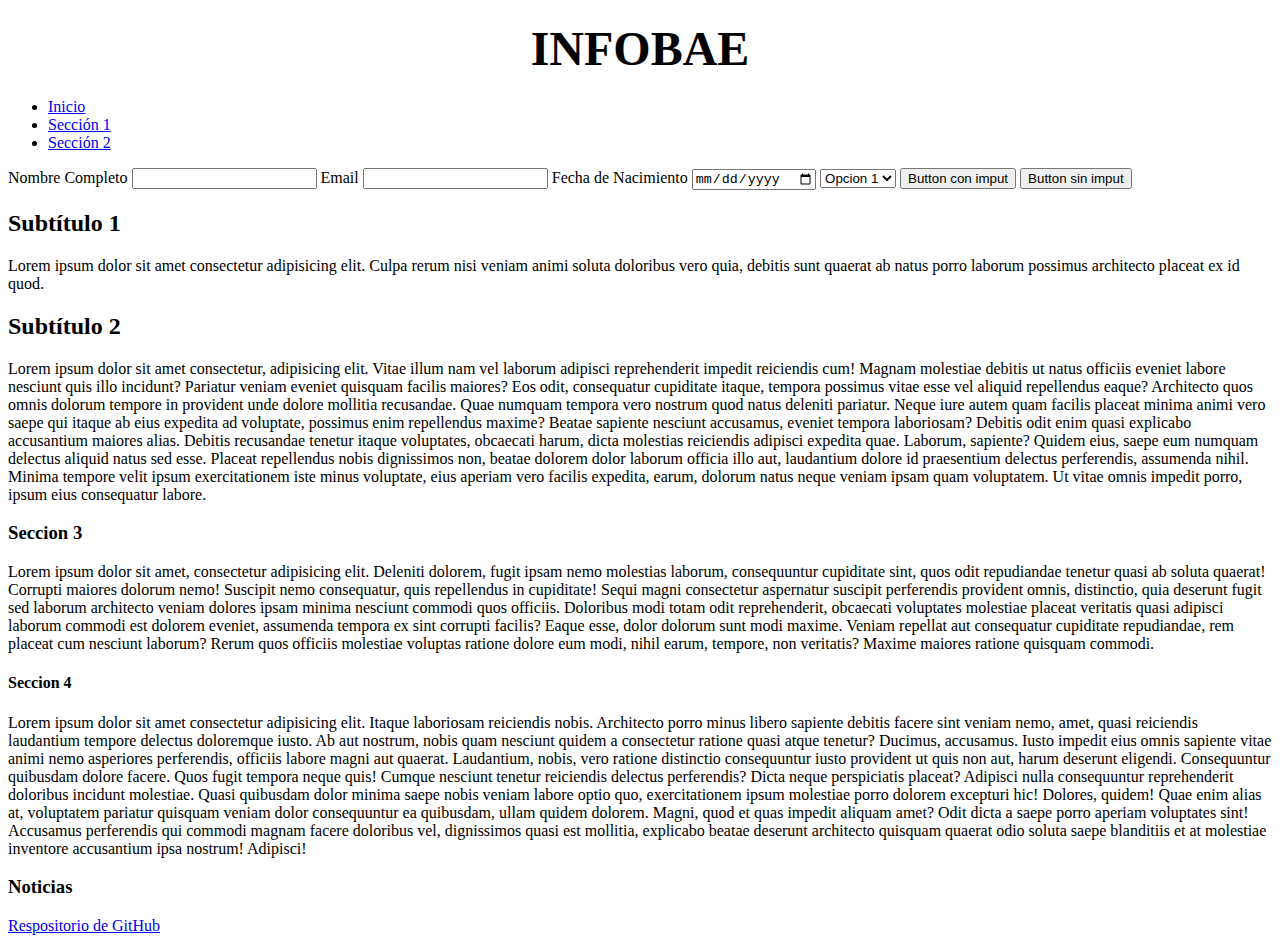
<file: Practica/index.html>
<!DOCTYPE html>
<html lang="es">
  <head>
    <meta charset="UTF-8">
    <title>Título de la noticia</title>
  </head>
  <body>
    <header>
      <h1 align=center><FONT SIZE=8>INFOBAE</font></h1>
        
      <nav>
        <ul>
       <li> <a href="https://github.com/Agustinf2" target="_blank">Inicio</a> </li> 
        
       <li> <a href="#">Sección 1</a> </li>

       <li> <a href="#section-2">Sección 2</a> </li>

      </ul>
      
      </nav>
    </header>
    <main>
      <form action="">
        <label for="nombre">Nombre Completo</label>
        <input type="text" name="nombre" id="nombre">
        <label for="email">Email</label>
        <input type="email" name="email" id="email">
        <label for="">Fecha de Nacimiento</label>
        <input type="date" name="" id="">

        <select name="" id="">
          <option value="">Opcion 1</option>
          <option value="">Opcion 2</option>
          <option value="">Opcion 3</option>
          <option value="">Opcion 4</option>
          <option value="">Opcion 5</option>



        </select>
        <input type="button" value="Button con imput">
        <button>Button sin imput</button>


      </form>
      <!--asi se comenta un linea-->
      <section>
        <h2>Subtítulo 1</h2>
        <p>Lorem ipsum dolor sit amet consectetur adipisicing elit. Culpa rerum nisi veniam animi soluta doloribus vero quia, debitis sunt quaerat ab natus porro laborum possimus architecto placeat ex id quod.</p>
      </section>
      <section>
        <h2>Subtítulo 2</h2>
        <p>Lorem ipsum dolor sit amet consectetur, adipisicing elit. Vitae illum nam vel laborum adipisci reprehenderit impedit reiciendis cum! Magnam molestiae debitis ut natus officiis eveniet labore nesciunt quis illo incidunt?
        Pariatur veniam eveniet quisquam facilis maiores? Eos odit, consequatur cupiditate itaque, tempora possimus vitae esse vel aliquid repellendus eaque? Architecto quos omnis dolorum tempore in provident unde dolore mollitia recusandae.
        Quae numquam tempora vero nostrum quod natus deleniti pariatur. Neque iure autem quam facilis placeat minima animi vero saepe qui itaque ab eius expedita ad voluptate, possimus enim repellendus maxime?
        Beatae sapiente nesciunt accusamus, eveniet tempora laboriosam? Debitis odit enim quasi explicabo accusantium maiores alias. Debitis recusandae tenetur itaque voluptates, obcaecati harum, dicta molestias reiciendis adipisci expedita quae. Laborum, sapiente?
        Quidem eius, saepe eum numquam delectus aliquid natus sed esse. Placeat repellendus nobis dignissimos non, beatae dolorem dolor laborum officia illo aut, laudantium dolore id praesentium delectus perferendis, assumenda nihil.
        Minima tempore velit ipsum exercitationem iste minus voluptate, eius aperiam vero facilis expedita, earum, dolorum natus neque veniam ipsam quam voluptatem. Ut vitae omnis impedit porro, ipsum eius consequatur labore.</p>
      </section>
      <section id="section-2"> <!-- sirve para llevarte a una parte de la pagina-->
        <h3>Seccion 3</h3>
        <p>Lorem ipsum dolor sit amet, consectetur adipisicing elit. Deleniti dolorem, fugit ipsam nemo molestias laborum, consequuntur cupiditate sint, quos odit repudiandae tenetur quasi ab soluta quaerat! Corrupti maiores dolorum nemo!
        Suscipit nemo consequatur, quis repellendus in cupiditate! Sequi magni consectetur aspernatur suscipit perferendis provident omnis, distinctio, quia deserunt fugit sed laborum architecto veniam dolores ipsam minima nesciunt commodi quos officiis.
        Doloribus modi totam odit reprehenderit, obcaecati voluptates molestiae placeat veritatis quasi adipisci laborum commodi est dolorem eveniet, assumenda tempora ex sint corrupti facilis? Eaque esse, dolor dolorum sunt modi maxime.
        Veniam repellat aut consequatur cupiditate repudiandae, rem placeat cum nesciunt laborum? Rerum quos officiis molestiae voluptas ratione dolore eum modi, nihil earum, tempore, non veritatis? Maxime maiores ratione quisquam commodi.</p>
      </section>
      <section>
        <h4>Seccion 4</h4>
        <p>Lorem ipsum dolor sit amet consectetur adipisicing elit. Itaque laboriosam reiciendis nobis. Architecto porro minus libero sapiente debitis facere sint veniam nemo, amet, quasi reiciendis laudantium tempore delectus doloremque iusto.
        Ab aut nostrum, nobis quam nesciunt quidem a consectetur ratione quasi atque tenetur? Ducimus, accusamus. Iusto impedit eius omnis sapiente vitae animi nemo asperiores perferendis, officiis labore magni aut quaerat.
        Laudantium, nobis, vero ratione distinctio consequuntur iusto provident ut quis non aut, harum deserunt eligendi. Consequuntur quibusdam dolore facere. Quos fugit tempora neque quis! Cumque nesciunt tenetur reiciendis delectus perferendis?
        Dicta neque perspiciatis placeat? Adipisci nulla consequuntur reprehenderit doloribus incidunt molestiae. Quasi quibusdam dolor minima saepe nobis veniam labore optio quo, exercitationem ipsum molestiae porro dolorem excepturi hic! Dolores, quidem!
        Quae enim alias at, voluptatem pariatur quisquam veniam dolor consequuntur ea quibusdam, ullam quidem dolorem. Magni, quod et quas impedit aliquam amet? Odit dicta a saepe porro aperiam voluptates sint!
        Accusamus perferendis qui commodi magnam facere doloribus vel, dignissimos quasi est mollitia, explicabo beatae deserunt architecto quisquam quaerat odio soluta saepe blanditiis et at molestiae inventore accusantium ipsa nostrum! Adipisci!</p>
      </section>
      <section>
        <h3>
            Noticias
        </h3>
    </section>
    </main>
    <footer >
      <a href="https://github.com/Agustinf2">Respositorio de GitHub </a>
    </footer>
  </body>
</html>
</file>
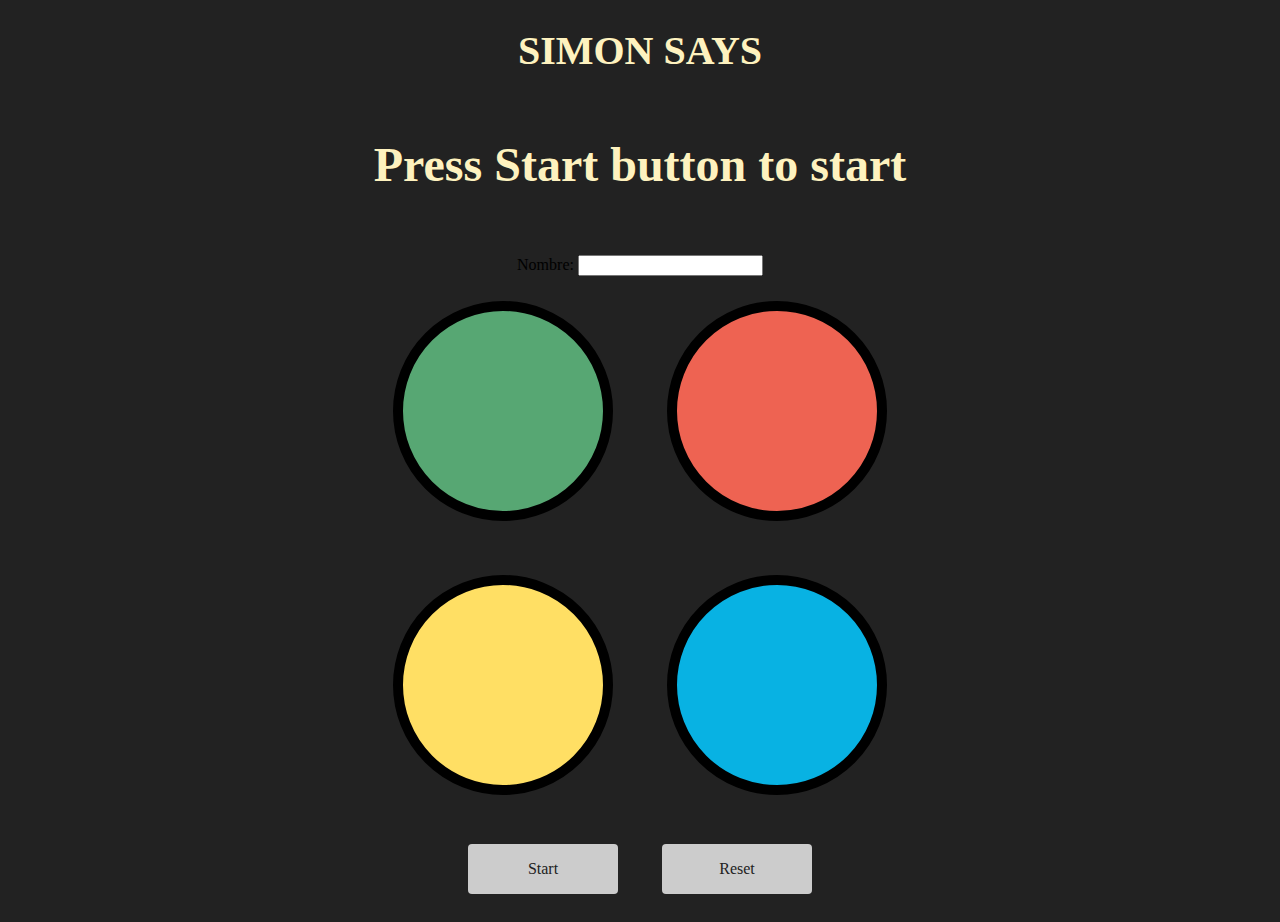
<file: SimonJuego/index.html>
<!DOCTYPE html>
<html lang="en" dir="ltr">

<head>
  <meta charset="utf-8">
  <title>Simon</title>
  <link rel="stylesheet" href="style.css">
  <!---<link href="https://fonts.googleapis.com/css?family=Press+Start+2P" rel="stylesheet"> --->
</head>

<body>
    <header id="title">
        <h1>SIMON SAYS</h1>
    </header>
  <h2 id="level-title">Press Start button to start</h2>
  <div>
    <label for="name">Nombre:</label>
    <input type="text" id="name" name="name" required>
</div>
  <div class="container">
    <div lass="row">
      <div type="button" id="green" class="btn green"></div>
      <div type="button" id="red" class="btn red"></div>
    </div>
    <div class="row">
      <div type="button" id="yellow" class="btn yellow"></div>
      <div type="button" id="blue" class="btn blue"></div>
    </div>
  </div>
  <div class="controls">
    <button id="startBtn" class="control">Start</button>
    <button id="resetBtn" class="control">Reset</button>
</div>
  <script src="index.js"></script>


</body>

</html>
</file>
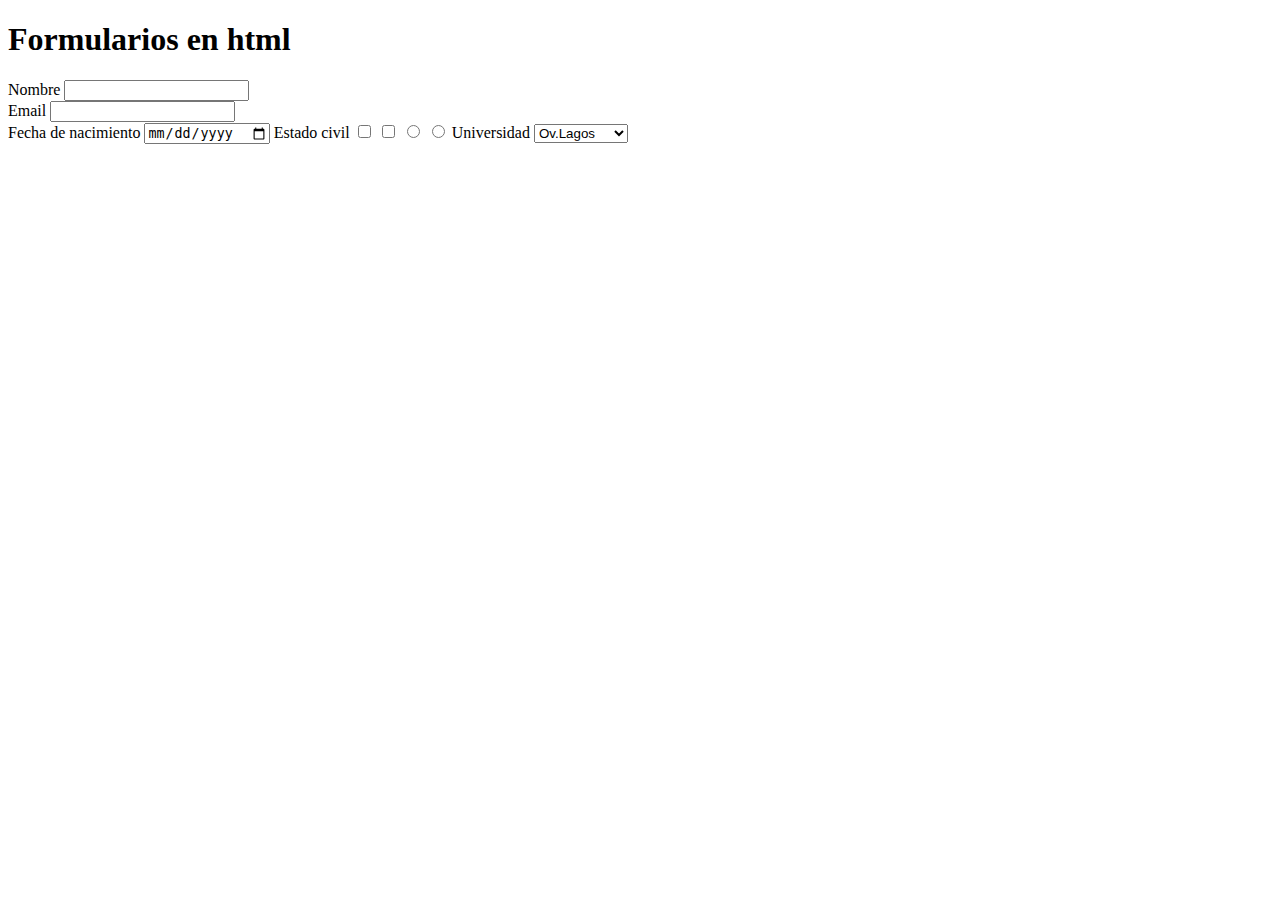
<file: formulario.html>
<!DOCTYPE html>
<html lang="en">
<head>
    <meta charset="UTF-8">
    <meta http-equiv="X-UA-Compatible" content="IE=edge">
    <meta name="viewport" content="width=device-width, initial-scale=1.0">
    <title>Document</title>
</head>
<body>
    <header></header>
    <main>
        <h1>Formularios en html</h1>
        <form action="">
            <div>            
                <label for="">Nombre</label>
                <input type="text">
            </div>
            <div>
            <label for="">Email</label>
            <input type="email">
            </div>
            <label for="">Fecha de nacimiento</label>
            <input type="date">
            <label for="">Estado civil</label>
            <input type="checkbox" name="" id="">
            <input type="checkbox" name="" id="">
            <input type="radio" name="" id="">
            <input type="radio" name="" id="">
            <label for="">Universidad</label>
            <select name="" id="">
                <option value="uno">Ov.Lagos</option>
                <option value="dos">Pellegrini</option>
                <option value="tres">San Nicolas</option>

            </select>
            

        </form>


    </main>


</body>
</html>
</file>
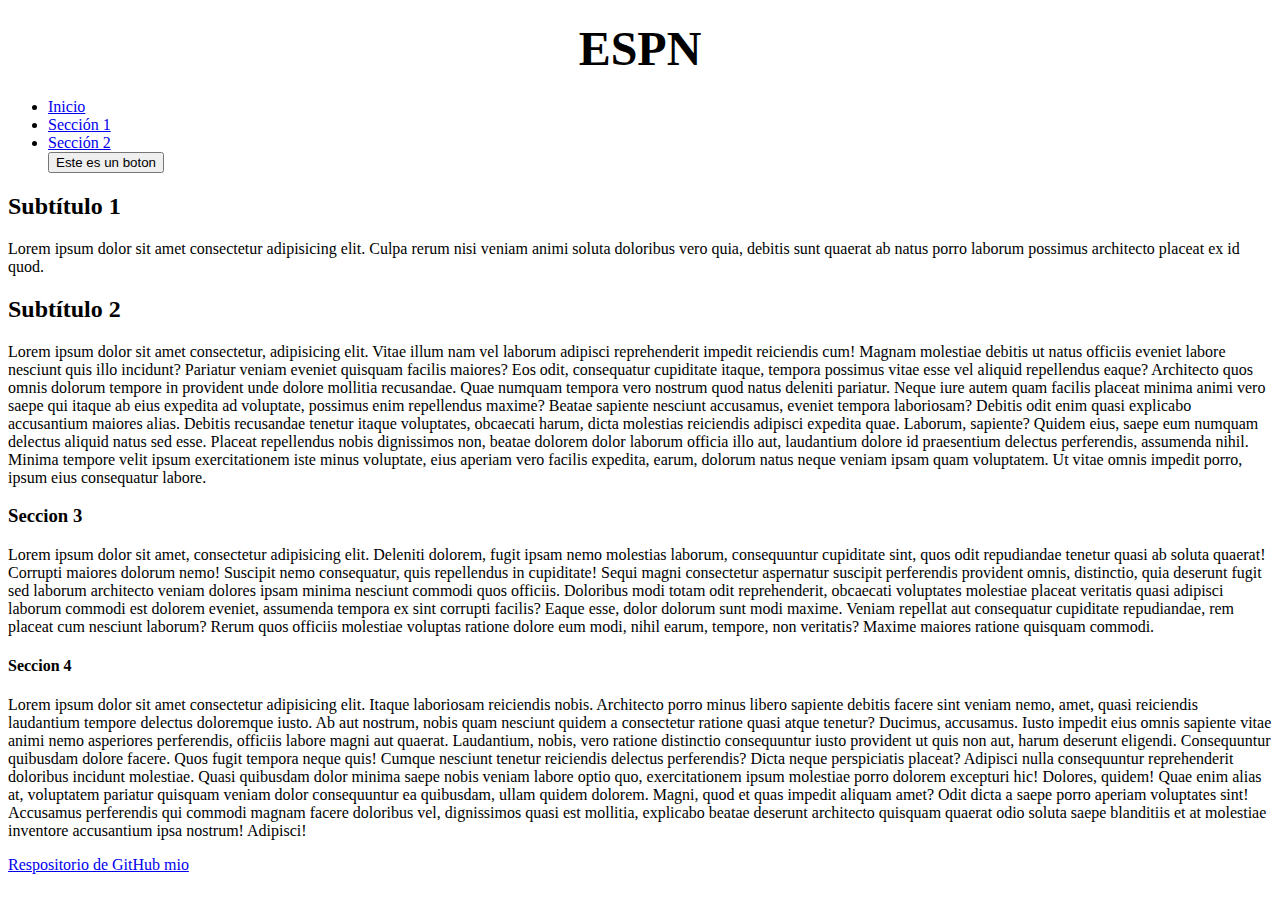
<file: Pag-noticias.html>
<!DOCTYPE html>
<html lang="es">
  <head>
    <meta charset="UTF-8">
    <title>ESPN</title>
  </head>
  <body>
    <header>

      
      <h1 align=center><FONT SIZE=8 >ESPN</font></h1>
        
      <nav>

        
        <ul>
       <li> <a href="https://github.com/Agustinf2" target="_blank">Inicio</a> </li> 
        
       <li> <a href="#">Sección 1</a> </li>

       <li> <a href="#section-2">Sección 2</a> </li>

          <input type="button" value="Este es un boton">
      </ul>
      </nav>
    </header>
    <main>
      <!--asi se comenta un linea-->
      <section>
        <h2>Subtítulo 1</h2>
        <p>Lorem ipsum dolor sit amet consectetur adipisicing elit. Culpa rerum nisi veniam animi soluta doloribus vero quia, debitis sunt quaerat ab natus porro laborum possimus architecto placeat ex id quod.</p>
      </section>
      <section>
        <h2>Subtítulo 2</h2>
        <p>Lorem ipsum dolor sit amet consectetur, adipisicing elit. Vitae illum nam vel laborum adipisci reprehenderit impedit reiciendis cum! Magnam molestiae debitis ut natus officiis eveniet labore nesciunt quis illo incidunt?
        Pariatur veniam eveniet quisquam facilis maiores? Eos odit, consequatur cupiditate itaque, tempora possimus vitae esse vel aliquid repellendus eaque? Architecto quos omnis dolorum tempore in provident unde dolore mollitia recusandae.
        Quae numquam tempora vero nostrum quod natus deleniti pariatur. Neque iure autem quam facilis placeat minima animi vero saepe qui itaque ab eius expedita ad voluptate, possimus enim repellendus maxime?
        Beatae sapiente nesciunt accusamus, eveniet tempora laboriosam? Debitis odit enim quasi explicabo accusantium maiores alias. Debitis recusandae tenetur itaque voluptates, obcaecati harum, dicta molestias reiciendis adipisci expedita quae. Laborum, sapiente?
        Quidem eius, saepe eum numquam delectus aliquid natus sed esse. Placeat repellendus nobis dignissimos non, beatae dolorem dolor laborum officia illo aut, laudantium dolore id praesentium delectus perferendis, assumenda nihil.
        Minima tempore velit ipsum exercitationem iste minus voluptate, eius aperiam vero facilis expedita, earum, dolorum natus neque veniam ipsam quam voluptatem. Ut vitae omnis impedit porro, ipsum eius consequatur labore.</p>
      </section>
      <section id="section-2"> <!-- sirve para llevarte a una parte de la pagina-->
        <h3>Seccion 3</h3>
        <p>Lorem ipsum dolor sit amet, consectetur adipisicing elit. Deleniti dolorem, fugit ipsam nemo molestias laborum, consequuntur cupiditate sint, quos odit repudiandae tenetur quasi ab soluta quaerat! Corrupti maiores dolorum nemo!
        Suscipit nemo consequatur, quis repellendus in cupiditate! Sequi magni consectetur aspernatur suscipit perferendis provident omnis, distinctio, quia deserunt fugit sed laborum architecto veniam dolores ipsam minima nesciunt commodi quos officiis.
        Doloribus modi totam odit reprehenderit, obcaecati voluptates molestiae placeat veritatis quasi adipisci laborum commodi est dolorem eveniet, assumenda tempora ex sint corrupti facilis? Eaque esse, dolor dolorum sunt modi maxime.
        Veniam repellat aut consequatur cupiditate repudiandae, rem placeat cum nesciunt laborum? Rerum quos officiis molestiae voluptas ratione dolore eum modi, nihil earum, tempore, non veritatis? Maxime maiores ratione quisquam commodi.</p>
      </section>
      <section>
        <h4>Seccion 4</h4>
        <p>Lorem ipsum dolor sit amet consectetur adipisicing elit. Itaque laboriosam reiciendis nobis. Architecto porro minus libero sapiente debitis facere sint veniam nemo, amet, quasi reiciendis laudantium tempore delectus doloremque iusto.
        Ab aut nostrum, nobis quam nesciunt quidem a consectetur ratione quasi atque tenetur? Ducimus, accusamus. Iusto impedit eius omnis sapiente vitae animi nemo asperiores perferendis, officiis labore magni aut quaerat.
        Laudantium, nobis, vero ratione distinctio consequuntur iusto provident ut quis non aut, harum deserunt eligendi. Consequuntur quibusdam dolore facere. Quos fugit tempora neque quis! Cumque nesciunt tenetur reiciendis delectus perferendis?
        Dicta neque perspiciatis placeat? Adipisci nulla consequuntur reprehenderit doloribus incidunt molestiae. Quasi quibusdam dolor minima saepe nobis veniam labore optio quo, exercitationem ipsum molestiae porro dolorem excepturi hic! Dolores, quidem!
        Quae enim alias at, voluptatem pariatur quisquam veniam dolor consequuntur ea quibusdam, ullam quidem dolorem. Magni, quod et quas impedit aliquam amet? Odit dicta a saepe porro aperiam voluptates sint!
        Accusamus perferendis qui commodi magnam facere doloribus vel, dignissimos quasi est mollitia, explicabo beatae deserunt architecto quisquam quaerat odio soluta saepe blanditiis et at molestiae inventore accusantium ipsa nostrum! Adipisci!</p>
      </section>
    </main>
    <footer >
      <a href="https://github.com/Agustinf2">Respositorio de GitHub mio </a>
    </footer>
  </body>
</html>
</file>
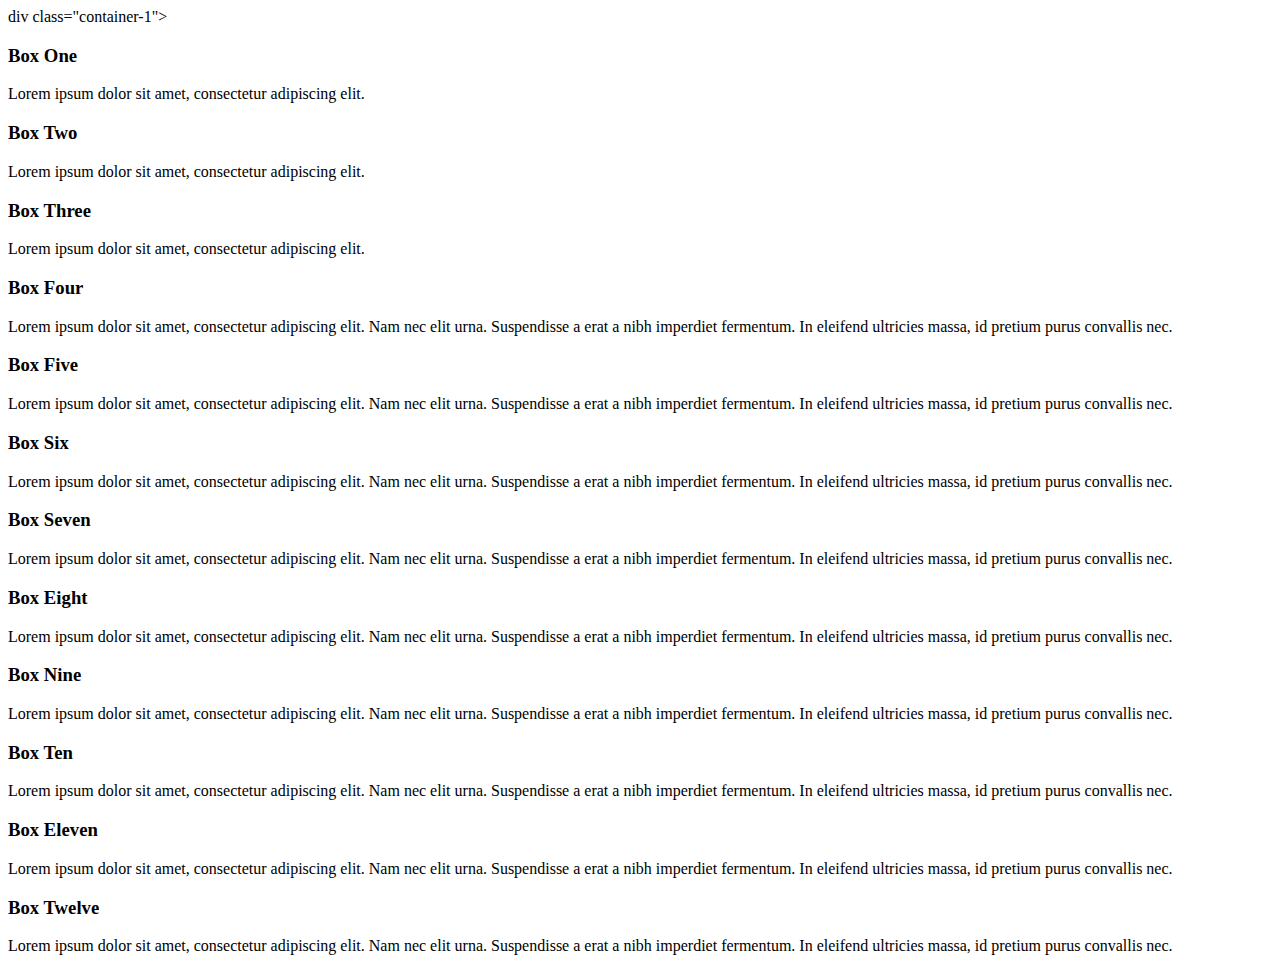
<file: Prueba2.html>
<!DOCTYPE html>
<html lang="en">
<head>
  <meta charset="UTF-8">
  <meta http-equiv="X-UA-Compatible" content="IE=edge">
  <meta name="viewport" content="width=device-width, initial-scale=1.0">
  <link rel="stylesheet" href="pruebaestilos.css">
  <title>Document</title>
</head>
<body>
  div class="container-1">
  <div class="box-1">
    <h3>Box One</h3>
    <p>Lorem ipsum dolor sit amet, consectetur adipiscing elit.</p>
  </div>
  <div class="box-2">
    <h3>Box Two</h3>
    <p>Lorem ipsum dolor sit amet, consectetur adipiscing elit.</p>
  </div>
  <div class="box-3">
    <h3>Box Three</h3>
    <p>Lorem ipsum dolor sit amet, consectetur adipiscing elit.</p>
  </div>
</div>

<div class="container-2">
  <div class="container-2-box">
    <h3>Box Four</h3>
    <p>Lorem ipsum dolor sit amet, consectetur adipiscing elit. Nam nec elit urna. Suspendisse a erat a nibh imperdiet fermentum. In eleifend ultricies massa, id pretium purus convallis nec. </p>
  </div>
  <div class="container-2-box">
    <h3>Box Five</h3>
    <p>Lorem ipsum dolor sit amet, consectetur adipiscing elit. Nam nec elit urna. Suspendisse a erat a nibh imperdiet fermentum. In eleifend ultricies massa, id pretium purus convallis nec. </p>
  </div>
  <div class="container-2-box">
    <h3>Box Six</h3>
    <p>Lorem ipsum dolor sit amet, consectetur adipiscing elit. Nam nec elit urna. Suspendisse a erat a nibh imperdiet fermentum. In eleifend ultricies massa, id pretium purus convallis nec. </p>
  </div>
</div>

<div class="container-3">
  <div class="container-3-box">
    <h3>Box Seven</h3>
    <p>Lorem ipsum dolor sit amet, consectetur adipiscing elit. Nam nec elit urna. Suspendisse a erat a nibh imperdiet fermentum. In eleifend ultricies massa, id pretium purus convallis nec. </p>
  </div>
  <div class="container-3-box">
    <h3>Box Eight</h3>
    <p>Lorem ipsum dolor sit amet, consectetur adipiscing elit. Nam nec elit urna. Suspendisse a erat a nibh imperdiet fermentum. In eleifend ultricies massa, id pretium purus convallis nec. </p>
  </div>
  <div class="container-3-box">
    <h3>Box Nine</h3>
    <p>Lorem ipsum dolor sit amet, consectetur adipiscing elit. Nam nec elit urna. Suspendisse a erat a nibh imperdiet fermentum. In eleifend ultricies massa, id pretium purus convallis nec. </p>
  </div>
  <div class="container-3-box">
    <h3>Box Ten</h3>
    <p>Lorem ipsum dolor sit amet, consectetur adipiscing elit. Nam nec elit urna. Suspendisse a erat a nibh imperdiet fermentum. In eleifend ultricies massa, id pretium purus convallis nec. </p>
  </div>
  <div class="container-3-box">
    <h3>Box Eleven</h3>
    <p>Lorem ipsum dolor sit amet, consectetur adipiscing elit. Nam nec elit urna. Suspendisse a erat a nibh imperdiet fermentum. In eleifend ultricies massa, id pretium purus convallis nec. </p>
  </div>
  <div class="container-3-box">
    <h3>Box Twelve</h3>
    <p>Lorem ipsum dolor sit amet, consectetur adipiscing elit. Nam nec elit urna. Suspendisse a erat a nibh imperdiet fermentum. In eleifend ultricies massa, id pretium purus convallis nec. </p>
  </div>
</div>

</body>
</html>
</file>
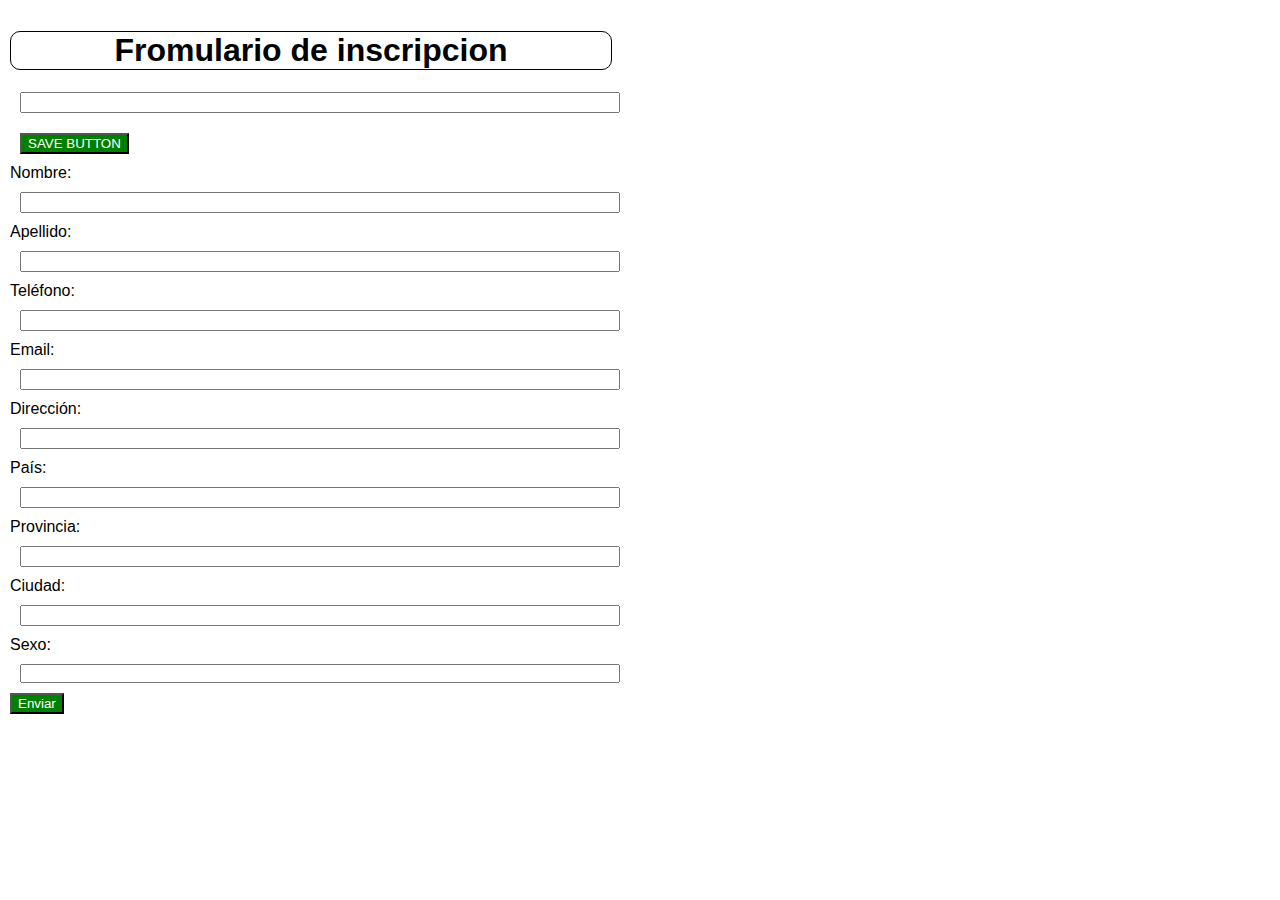
<file: Formulario/formulari.html>
<!DOCTYPE html>
<html lang="en">
<head>
    <meta charset="UTF-8">
    <meta name="viewport" content="width=device-width, initial-scale=1.0">
    <link rel="stylesheet" href="style.css">
    <title>Fromulario</title>
</head>
<body>

    <h1>Fromulario de inscripcion</h1>


    <input type="text" id="input-el">
    <button id="input-btn">SAVE BUTTON</button>
        <form action="">
            <label for="nombre">Nombre:</label>
            <input type="text" id="nombre" name="nombre" required>
          
            <label for="apellido">Apellido:</label>
            <input type="text" id="apellido" name="apellido" required>
          
            <label for="telefono">Teléfono:</label>
            <input type="tel" id="telefono" name="telefono" required>
          
            <label for="email">Email:</label>
            <input type="email" id="email" name="email" required>
          
            <label for="direccion">Dirección:</label>
            <input type="text" id="direccion" name="direccion" required>
          
            <label for="pais">País:</label>
            <input type="text" id="pais" name="pais" required>
          
            <label for="provincia">Provincia:</label>
            <input type="text" id="provincia" name="provincia" required>
          
            <label for="ciudad">Ciudad:</label>
            <input type="text" id="ciudad" name="ciudad" required>
          
            <label for="sexo">Sexo:</label>
            <select id="sexo" name="sexo" required>
              <option value="masculino">Masculino</option>
              <option value="femenino">Femenino</option>
              <option value="otro">Otro</option>
            </select>
          
            <button type="submit">Enviar</button>
          </form>

        <script src="index.js"></script>
</body>
</html>
</file>
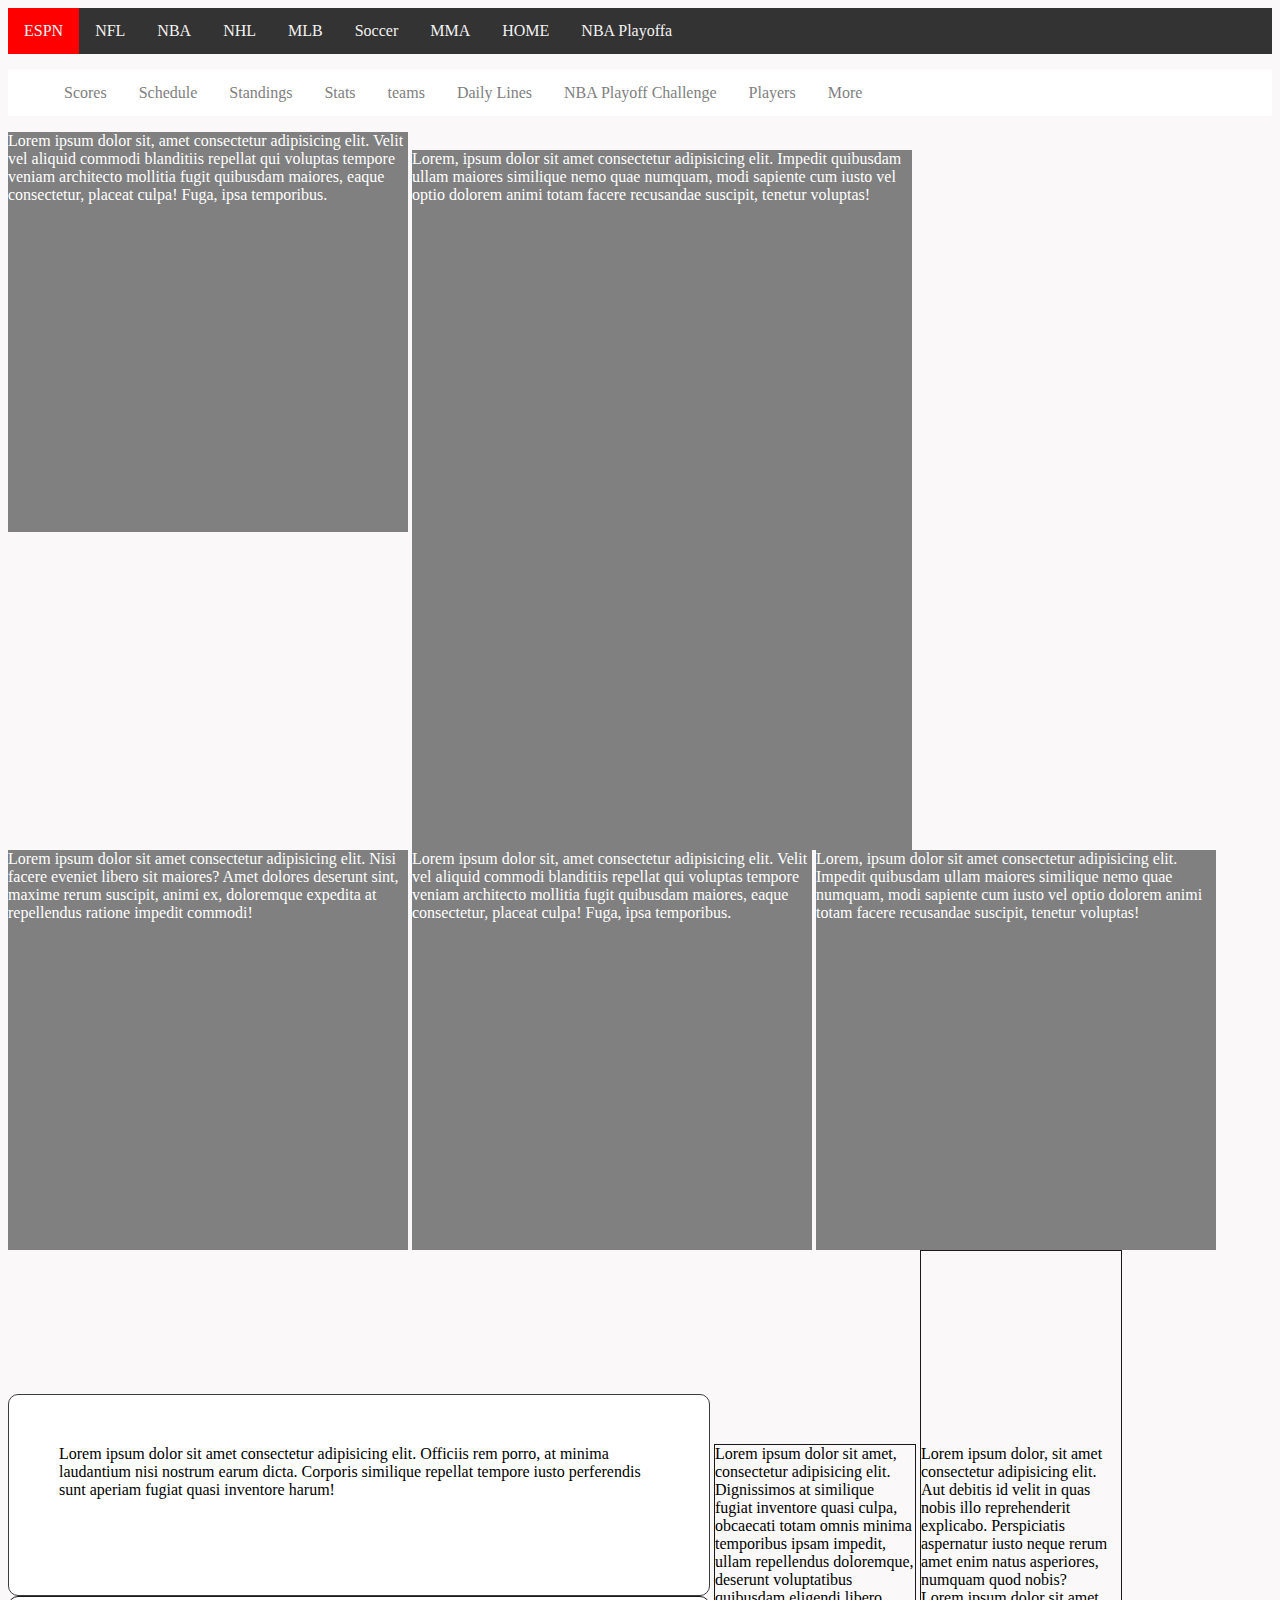
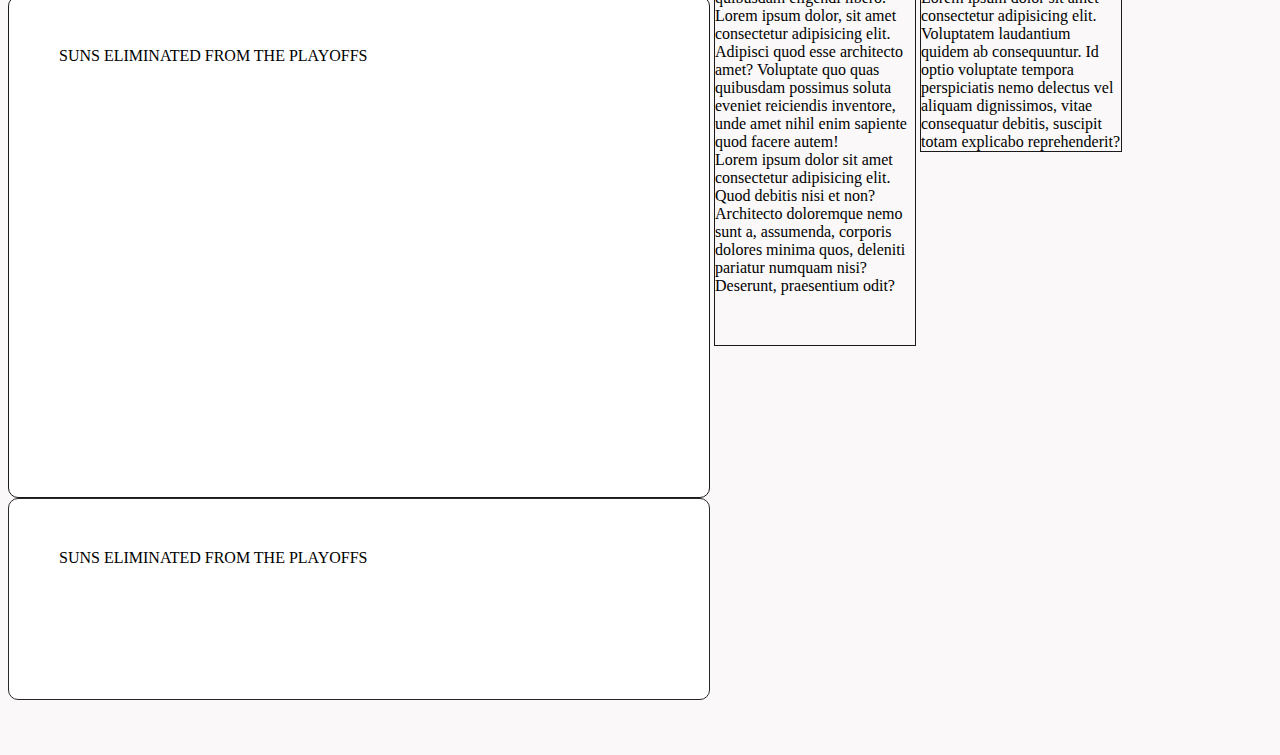
<file: Practica/Noticia.html>
<!DOCTYPE html>
<html lang="en">
<head>
    <meta charset="UTF-8">
    <meta http-equiv="X-UA-Compatible" content="IE=edge">
    <meta name="viewport" content="width=device-width, initial-scale=1.0">
    <link rel="stylesheet" href="style.css">

    <title>Document</title>
</head>
<body >

    <header>

        <nav class="topnav">

                <a class ="espn">ESPN</a>
                <a href="#">NFL</a>
                <a href="#">NBA</a>
                <a href="#">NHL</a>
                <a href="#">MLB</a>
                <a href="#">Soccer</a>
                <a href="#">MMA</a>
                <a href="#">HOME</a>
                <a href="#">NBA Playoffa</a>
            </nav>        


    </header>

<!-- other content -->

<main>
    <ul class="midnav">
        <a href="#">Scores</a>
        <a href="#">Schedule</a>
        <a href="#">Standings</a>
        <a href="#">Stats</a>
        <a href="#">teams</a>
        <a href="#">Daily Lines</a>
        <a href="#">NBA Playoff Challenge</a>
        <a href="#">Players</a>
        <a href="#">More</a>
    </ul>
    
    <div class="box" id="one ">Lorem ipsum dolor sit, amet consectetur adipisicing elit. Velit vel aliquid commodi blanditiis repellat qui voluptas tempore veniam architecto mollitia fugit quibusdam maiores, eaque consectetur, placeat culpa! Fuga, ipsa temporibus.</div>

    <!--<div class="box" id="two">Lorem ipsum dolor sit amet, consectetur adipisicing elit. A quam quae cumque voluptatem expedita! Et accusamus, eius dicta nulla, ipsam fugiat asperiores, modi nostrum nemo odio odit nesciunt placeat aut.</div>
    -->
    <div class="box" id="three">Lorem, ipsum dolor sit amet consectetur adipisicing elit. Impedit quibusdam ullam maiores similique nemo quae numquam, modi sapiente cum iusto vel optio dolorem animi totam facere recusandae suscipit, tenetur voluptas!</div>
    
    <div class="box" id="four">Lorem ipsum dolor sit amet consectetur adipisicing elit. Nisi facere eveniet libero sit maiores? Amet dolores deserunt sint, maxime rerum suscipit, animi ex, doloremque expedita at repellendus ratione impedit commodi!</div>


    
    <div class="box" >Lorem ipsum dolor sit, amet consectetur adipisicing elit. Velit vel aliquid commodi blanditiis repellat qui voluptas tempore veniam architecto mollitia fugit quibusdam maiores, eaque consectetur, placeat culpa! Fuga, ipsa temporibus.</div>

    <!--<div class="box" id="two">Lorem ipsum dolor sit amet, consectetur adipisicing elit. A quam quae cumque voluptatem expedita! Et accusamus, eius dicta nulla, ipsam fugiat asperiores, modi nostrum nemo odio odit nesciunt placeat aut.</div>
    -->
    <div class="box" >Lorem, ipsum dolor sit amet consectetur adipisicing elit. Impedit quibusdam ullam maiores similique nemo quae numquam, modi sapiente cum iusto vel optio dolorem animi totam facere recusandae suscipit, tenetur voluptas!</div>
    
  





    <section class="container">
    <div class="first" >

        Lorem ipsum dolor sit amet consectetur adipisicing elit. Officiis rem porro, at minima laudantium nisi nostrum earum dicta. Corporis similique repellat tempore iusto perferendis sunt aperiam fugiat quasi inventore harum!
<!--
    <p ><img src=https://a2.espncdn.com/combiner/i?img=%2Fphoto%2F2023%2F0512%2Fr1171940_1296x518_5%2D2.jpg&w=628&h=251&scale=crop&cquality=80&location=center&format=jpg></p>
--> </div>
    <div class="sec">
        
        SUNS ELIMINATED FROM THE PLAYOFFS
        <!--
        <p ><img src=https://a3.espncdn.com/combiner/i?img=%2Fphoto%2F2023%2F0320%2Fr1147450_1296x518_5%2D2.jpg&w=628&h=251&scale=crop&cquality=80&location=center&format=jpg></p>
   --> </div>
    <div class="ter" >
        
        SUNS ELIMINATED FROM THE PLAYOFFS<!--
        <p ><img src=https://a3.espncdn.com/combiner/i?img=%2Fphoto%2F2023%2F0513%2Fr1172453_1296x518_5%2D2.jpg&w=628&h=251&scale=crop&cquality=80&location=center&format=jpg></p>
   -->  </div>
</section>
<section class="container1">
    <div>
        Lorem ipsum dolor sit amet, consectetur adipisicing elit. Dignissimos at similique fugiat inventore quasi culpa, obcaecati totam omnis minima temporibus ipsam impedit, ullam repellendus doloremque, deserunt voluptatibus quibusdam eligendi libero.
    </div>
    <div>Lorem ipsum dolor, sit amet consectetur adipisicing elit. Adipisci quod esse architecto amet? Voluptate quo quas quibusdam possimus soluta eveniet reiciendis inventore, unde amet nihil enim sapiente quod facere autem!</div>
    <div>
        Lorem ipsum dolor sit amet consectetur adipisicing elit. Quod debitis nisi et non? Architecto doloremque nemo sunt a, assumenda, corporis dolores minima quos, deleniti pariatur numquam nisi? Deserunt, praesentium odit?
    </div>
</section>

<section class="container2">
<div>
    Lorem ipsum dolor, sit amet consectetur adipisicing elit. Aut debitis id velit in quas nobis illo reprehenderit explicabo. Perspiciatis aspernatur iusto neque rerum amet enim natus asperiores, numquam quod nobis?
</div>
<div>
    Lorem ipsum dolor sit amet consectetur adipisicing elit. Voluptatem laudantium quidem ab consequuntur. Id optio voluptate tempora perspiciatis nemo delectus vel aliquam dignissimos, vitae consequatur debitis, suscipit totam explicabo reprehenderit?
</div>
</section>
</main>

<!-- other content -->


<script src="Noticia.js"></script>
</body>
</html>
</file>
<file: SimonJuego/style.css>
body {
  text-align: center;
  background-color: #222;
}

.title {
  position: sticky;
  top: 0;
  z-index: 100;
  padding: 10px;
  border-bottom: 1px solid #ccc;
}

h1 {
  font-size: 40px;
  font-weight: bold;
  color: #FEF2BF;
}

button {
  margin: 20px;
  padding: 15px;
  background-color: #ccc;
  font-size: 16px;
  color: #222;
  border: none;
  border-radius: 4px;
  cursor: pointer;
  font-family: 'Press Start 2P', cursive;
  width: 150px;
  height: 50px;
}

#level-title {
  font-family: 'Press Start 2P', cursive;
  font-size: 3rem;
  margin:  5%;
  color: #FEF2BF;
}

.container {
  display: block;
  width: 50%;
  margin: auto;

}

.btn {
  margin: 25px;
  display: inline-block;
  height: 200px;
  width: 200px;
  border: 10px solid black;
  border-radius: 80%;
}

.game-over {
  background-color: red;
  opacity: 0.8;
}

.red {
  background-color: #EE6352;
}

.green {
  background-color: #57A773;
}

.blue {
  background-color: #08B2E3;
}

.yellow {
  background-color: #FFDF64;
}

.pressed {
  box-shadow: 0 0 20px white;
  background-color: grey;
}
</file>
<file: pruebaestilos.css>
/* MAIN ES UN SELECTOR 
COLOR:#00f; PARA DECLARAR COLOR 
EL # ES VALOR 
WITDTH: 3PX; PX ES LA UNIDAD
TODO ESO ES UNA REGLA
main{
    color:#00f;
    width:3px;
}Regla
Selectores ({id-clase-pseudo clase, atributo, operadores.} compuestos) 
-Layout (box model)- Propiedades (fuentes, unidades)





*/

main {
    color: #00f;
    width: 3px;
}
</file>
<file: Formulario/style.css>
body {
    margin: 0;
    padding: 10px;
    font-family: Arial, Helvetica, sans-serif;
}

input{
    width: 100%;
    padding-left: 10px;
    padding-right: 10px;
    box-sizing: border-box;
}
h1{
    border: 1px black solid;
    border-radius: 10px;
    position: -webkit-sticky;
    position: sticky;
    display: flex;
    justify-content: center;
    width: 600px;
}
button{
    color: white;
    background-color: green;
    

}
body{
   /* background-color: black;
*/}
#input-btn{
    margin: 10px;
}

#input-el,#direccion,#nombre,#apellido,#telefono,#email,#pais,#provincia,#ciudad,#sexo{
    display: flex;
    color: white;
    flex-direction: row;
    margin: 10px;
    width: 600px;
}
</file>
<file: Practica/style.css>
@media screen and (max-width: 600px) {
  ul li.right, 
  ul li {float: none;}
}


@media(min-width:468px){
  span,  
  li {
    color: aliceblue;
    /* border: 2px solid blue; */
    padding: .5em;
    
  }
}
.espn{
    color: aliceblue;
    background-color: red;
}
/* Style the top navigation bar */
.topnav {
  overflow: hidden;
  background-color: #333;
  justify-content: space-around;
}

/* Style the topnav links */
.topnav a {
  
  float: left;
  display: block;
  color: #f2f2f2;
  text-align: center;
  padding: 14px 16px;
  text-decoration: none;
  justify-content: space-around;
}
body{
  background-color: rgb(250, 248, 248);
}
/* Change color on hover */
.topnav a:hover {
  background-color: #ddd;
  color: black;
}

.midnav {
  overflow: hidden;
  background-color: white;
  justify-content: space-around;
}

.midnav a{
  float: left;
  display: block;
  color: grey;
  text-align: center;
  padding: 14px 16px;
  text-decoration: none;
  justify-content: space-around;
}

.midnav a:hover{
  background-color:#ddd;
  color: black;
}
.container{
  flex-direction:column;
  display: inline-flex;
  justify-content: center;
  height: 1000px;
  width: 600px;
  width:auto;
}

.container1{
  flex-direction:column;
  display: inline-flex;
  justify-content: flex-start;
  width: 200px;
  height: 500px;
  border: 1px solid rgb(27, 25, 25);
}
.container2{
  flex-direction:column;
  display: inline-flex;
  justify-content: flex-end;
  height: 500px;
  width: 200px;
  border: 1px solid rgb(27, 25, 25);
}


div.sec{
background-color: white;
width: 600px;
height: 400px;  
padding: 50px;
border-radius: 10px;
border: 1px solid rgb(27, 25, 25);
overflow: hidden;
top: 1px;
}


div.ter{
  background-color: white;

  width: 600px;
  height: 100px;  
  padding: 50px;
  border: 1px solid rgb(39, 39, 39);
  overflow: hidden;
  border-radius: 10px;
  position: -webkit-sticky;
  position:sticky;
  top: 1px;
}

.first{
  background-color: white;
  position: -webkit-sticky;
  position:sticky;
  width: 600px;
  height: 100px;  
  padding: 50px;
  border: 1px solid rgb(61, 61, 61);
  overflow: hidden;
  border-radius: 10px;
  top: 1px;
}

.box {
  display: inline-block;
  justify-content: space-between;
  flex-wrap: wrap;
  width: 400px;
  height: 400px;
  background: grey;
  color: white;
}
 
#three{

  width: 500px;
  height: 700px;
}
</file>
